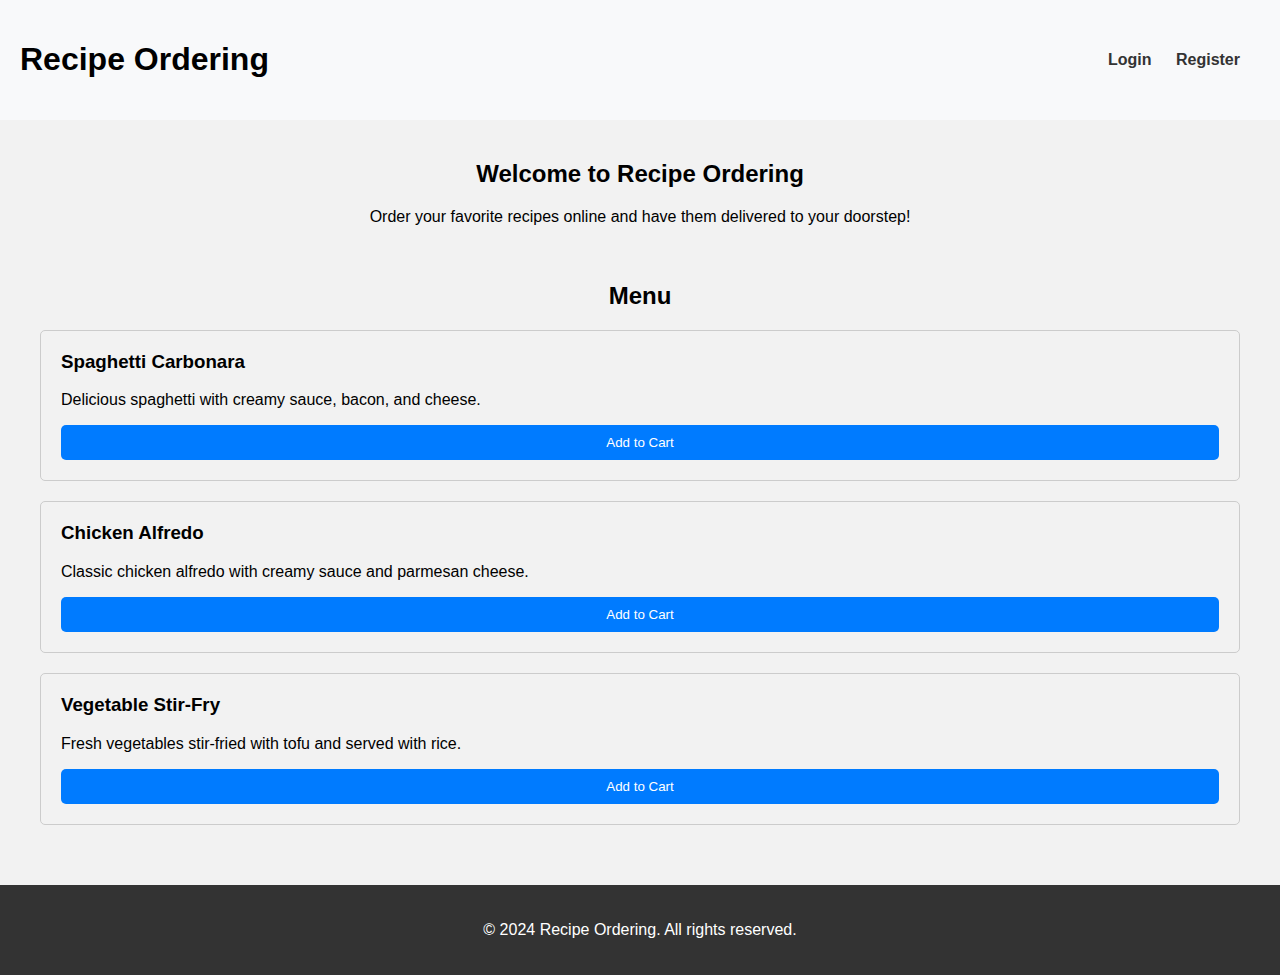
<file: index.html>
<!DOCTYPE html>
<html lang="en">
<head>
  <meta charset="UTF-8">
  <meta name="viewport" content="width=device-width, initial-scale=1.0">
  <title>Recipe Ordering Website</title>
  <link rel="stylesheet" href="styles.css">
</head>
<body>
  <header>
    <h1>Recipe Ordering</h1>
    <nav>
      <ul>
        <li><a href="login.html">Login</a></li>
        <li><a href="register.html">Register</a></li>
      </ul>
    </nav>
  </header>
  <main>
    <section class="hero">
      <h2>Welcome to Recipe Ordering</h2>
      <p>Order your favorite recipes online and have them delivered to your doorstep!</p>
    </section>
    <section class="menu">
      <h2>Menu</h2>
      <div class="menu-item">
        <h3>Spaghetti Carbonara</h3>
        <p>Delicious spaghetti with creamy sauce, bacon, and cheese.</p>
        <button>Add to Cart</button>
      </div>
      <div class="menu-item">
        <h3>Chicken Alfredo</h3>
        <p>Classic chicken alfredo with creamy sauce and parmesan cheese.</p>
        <button>Add to Cart</button>
      </div>
      <div class="menu-item">
        <h3>Vegetable Stir-Fry</h3>
        <p>Fresh vegetables stir-fried with tofu and served with rice.</p>
        <button>Add to Cart</button>
      </div>
    </section>
  </main>
  <footer>
    <p>&copy; 2024 Recipe Ordering. All rights reserved.</p>
  </footer>
</body>
</html>
</file>
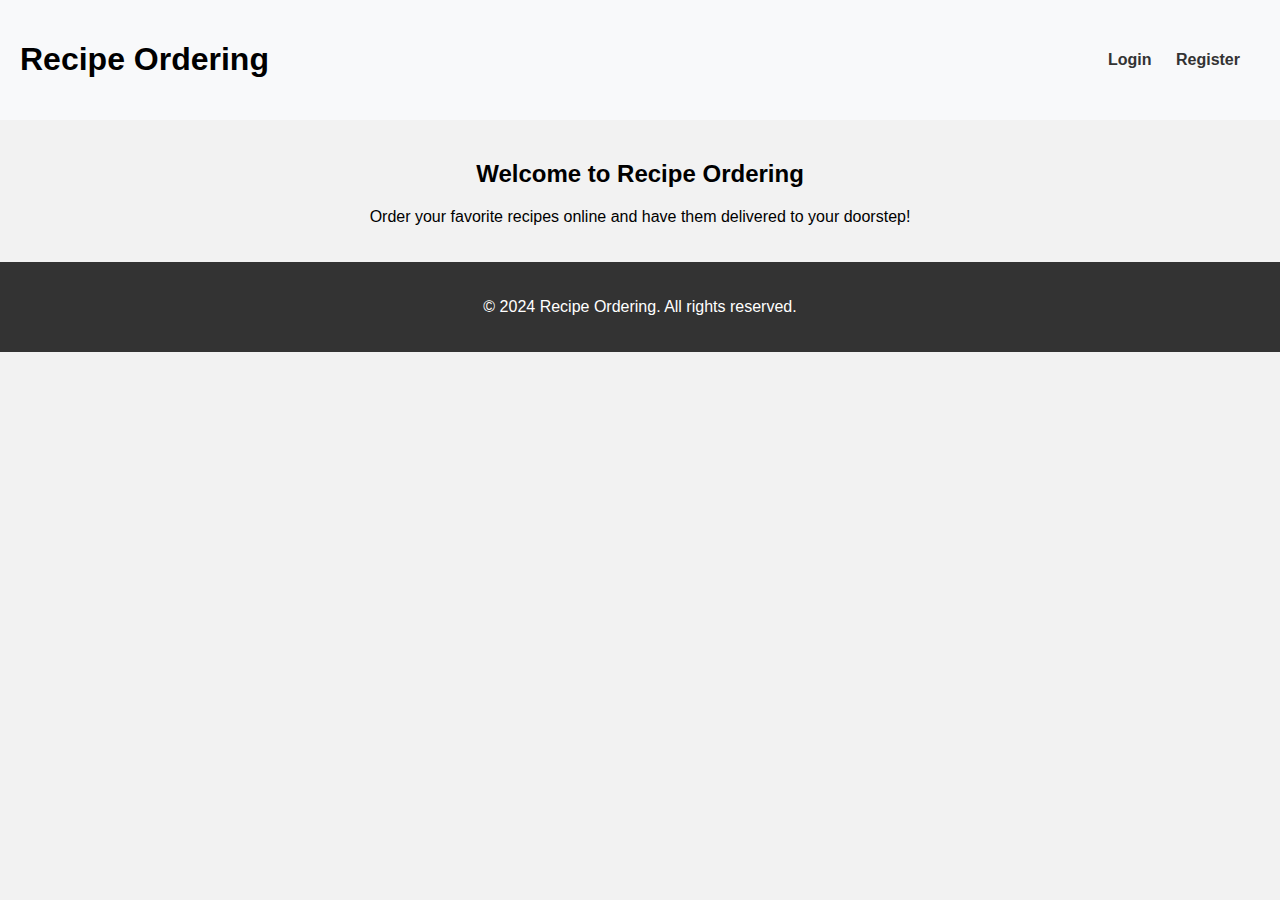
<file: home.html>
<!DOCTYPE html>
<html lang="en">
<head>
  <meta charset="UTF-8">
  <meta name="viewport" content="width=device-width, initial-scale=1.0">
  <title>Recipe Ordering Website</title>
  <link rel="stylesheet" href="styles.css">
</head>
<body>
  <header>
    <h1>Recipe Ordering</h1>
    <nav>
      <ul>
        <li><a href="login.html">Login</a></li>
        <li><a href="register.html">Register</a></li>
      </ul>
    </nav>
  </header>
  <main>
    <section class="hero">
      <h2>Welcome to Recipe Ordering</h2>
      <p>Order your favorite recipes online and have them delivered to your doorstep!</p>
    </section>
  </main>
  <footer>
    <p>&copy; 2024 Recipe Ordering. All rights reserved.</p>
  </footer>
</body>
</html>
</file>
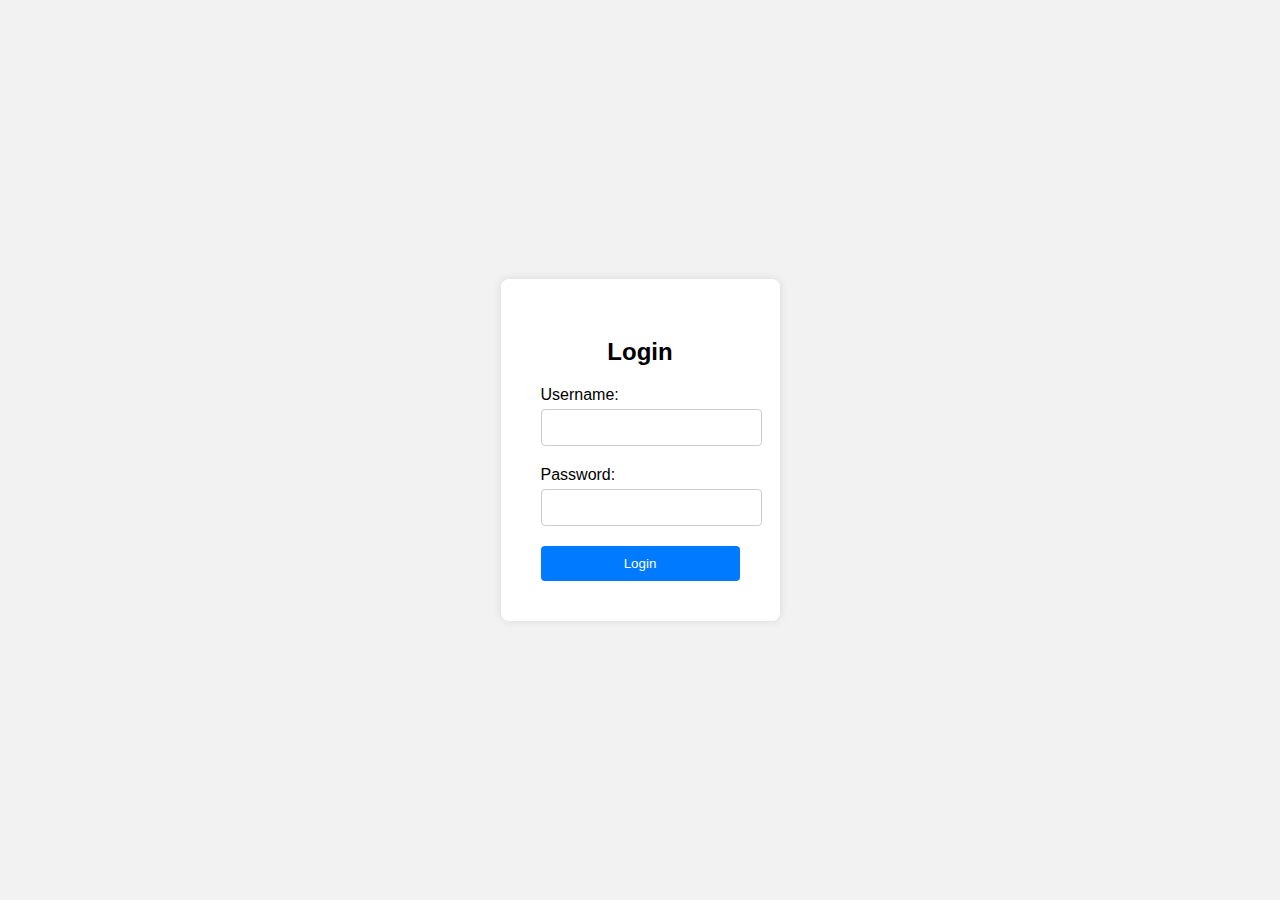
<file: login.html>
<!DOCTYPE html>
<html lang="en">
<head>
    <meta charset="UTF-8">
    <meta name="viewport" content="width=device-width, initial-scale=1.0">
    <title>Login Page</title>
    <link rel="stylesheet" href="styles.css">
</head>
<body>
    <div class="login-container">
        <form class="login-form" id="login-form" onsubmit="return validateForm()">
            <h2>Login</h2>
            <div class="input-group">
                <label for="username">Username:</label>
                <input type="text" id="username" name="username" required>
            </div>
            <div class="input-group">
                <label for="password">Password:</label>
                <input type="password" id="password" name="password" required>
            </div>
            <button type="submit">Login</button>
        </form>
    </div>

    <script src="script.js"></script>
</body>
</html>
</file>
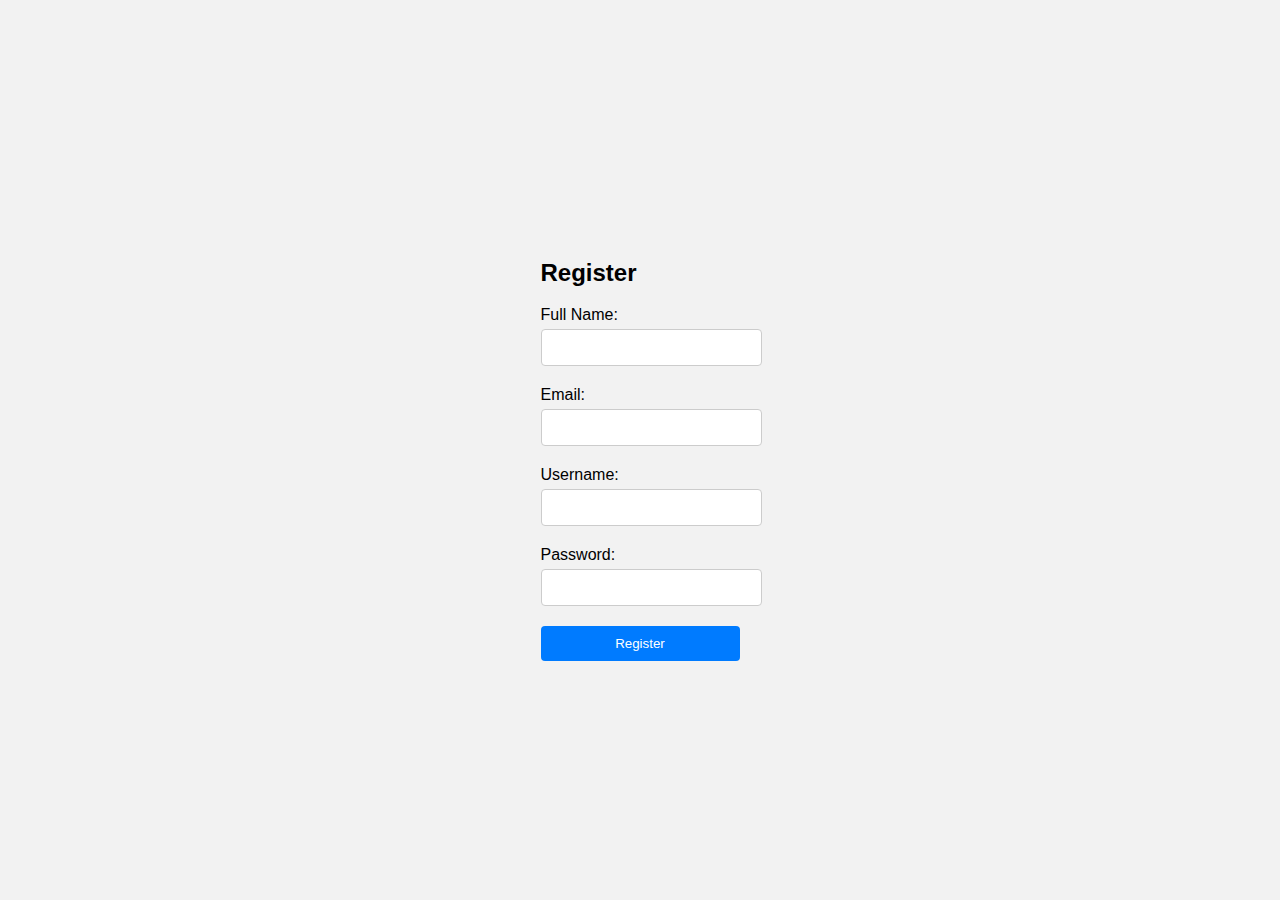
<file: register.html>
<!DOCTYPE html>
<html lang="en">
<head>
    <meta charset="UTF-8">
    <meta name="viewport" content="width=device-width, initial-scale=1.0">
    <title>Registration Page</title>
    <link rel="stylesheet" href="styles.css">
</head>
<body>
    <div class="register-container">
        <form class="register-form" id="register-form" onsubmit="return validateForm()">
            <h2>Register</h2>
            <div class="input-group">
                <label for="fullname">Full Name:</label>
                <input type="text" id="fullname" name="fullname" required>
            </div>
            <div class="input-group">
                <label for="email">Email:</label>
                <input type="email" id="email" name="email" required>
            </div>
            <div class="input-group">
                <label for="username">Username:</label>
                <input type="text" id="username" name="username" required>
            </div>
            <div class="input-group">
                <label for="password">Password:</label>
                <input type="password" id="password" name="password" required>
            </div>
            <button type="submit">Register</button>
        </form>
    </div>

    <script src="script.js"></script>
</body>
</html>
</file>
<file: styles.css>
body {
    font-family: Arial, sans-serif;
    margin: 0;
    padding: 0;
    background-color: #f2f2f2;
}

.login-container, .register-container {
    width: 100%;
    height: 100vh;
    display: flex;
    justify-content: center;
    align-items: center;
}

.login-form {
    background-color: #ffffff;
    padding: 40px;
    border-radius: 8px;
    box-shadow: 0 0 10px rgba(0, 0, 0, 0.1);
}

.login-form h2 {
    margin-bottom: 20px;
    text-align: center;
}

.input-group {
    margin-bottom: 20px;
}

.input-group label {
    display: block;
    margin-bottom: 5px;
}

.input-group input {
    width: 100%;
    padding: 10px;
    border: 1px solid #ccc;
    border-radius: 4px;
}

button {
    width: 100%;
    padding: 10px;
    background-color: #007bff;
    color: #fff;
    border: none;
    border-radius: 4px;
    cursor: pointer;
    transition: background-color 0.3s ease;
}

button:hover {
    background-color: #0056b3;
}
body {
    font-family: Arial, sans-serif;
    margin: 0;
    padding: 0;
  }
  
  header {
    background-color: #f8f9fa;
    padding: 20px;
    display: flex;
    justify-content: space-between;
    align-items: center;
  }
  
  nav ul {
    list-style-type: none;
    padding: 0;
    margin: 0;
  }
  
  nav ul li {
    display: inline;
    margin-right: 20px;
  }
  
  nav ul li a {
    text-decoration: none;
    color: #333;
    font-weight: bold;
  }
  
  main {
    padding: 20px;
  }
  
  .hero {
    text-align: center;
  }
  
  footer {
    background-color: #333;
    color: #fff;
    text-align: center;
    padding: 20px;
  }
  .menu {
    padding: 20px;
  }
  
  .menu h2 {
    text-align: center;
  }
  
  .menu-item {
    border: 1px solid #ccc;
    border-radius: 5px;
    padding: 20px;
    margin-bottom: 20px;
  }
  
  .menu-item h3 {
    margin-top: 0;
  }
  
  .menu-item button {
    background-color: #007bff;
    color: #fff;
    border: none;
    border-radius: 5px;
    padding: 10px 20px;
    cursor: pointer;
  }
  
  .menu-item button:hover {
    background-color: #0056b3;
  }
</file>
